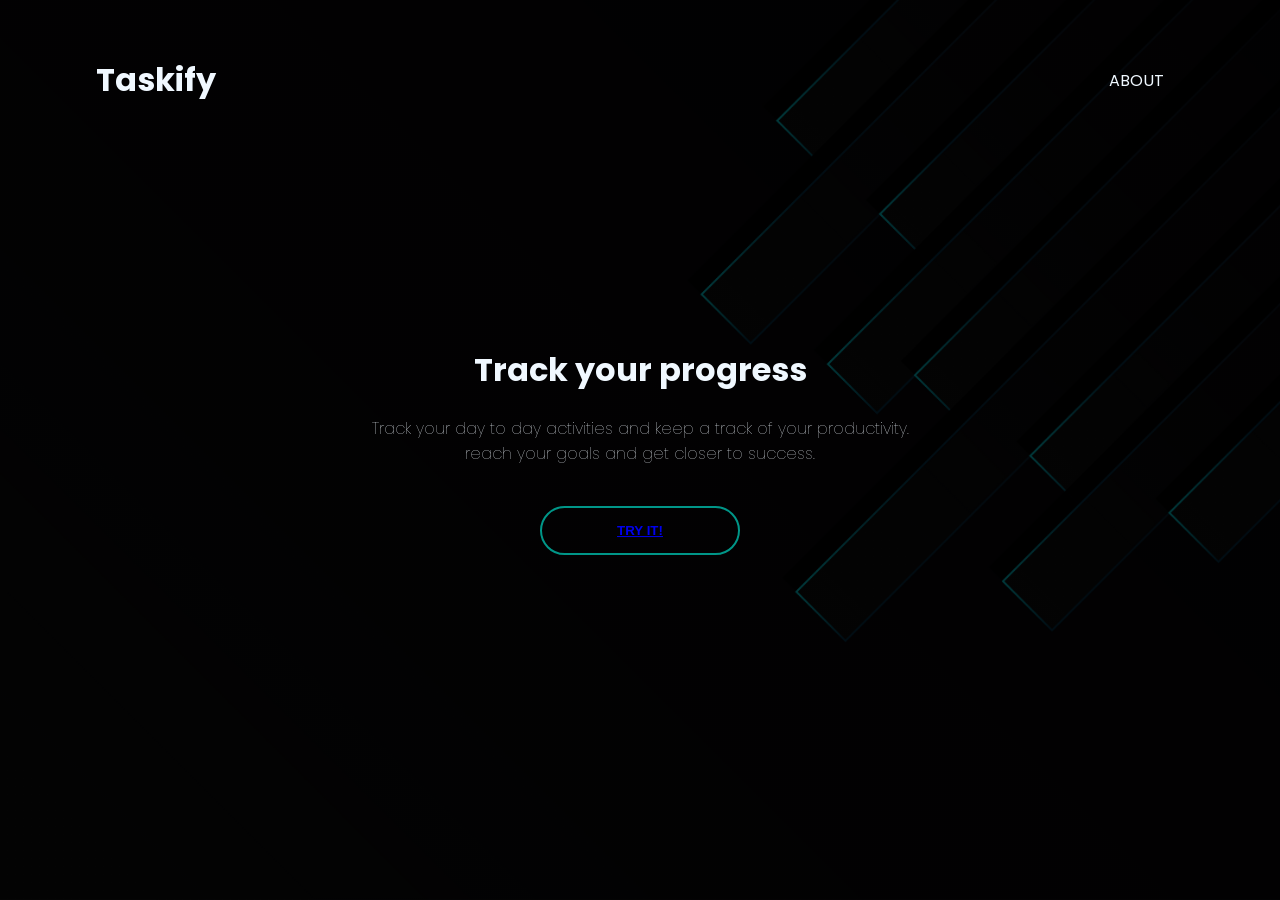
<file: src/index.html>
<!DOCTYPE html>
<html lang="en">
  <head>
    <meta charset="UTF-8" />
    <meta name="viewport" content="width=device-width, initial-scale=1.0" />
    <title>Taskify</title>
    <link rel="stylesheet" href="styles.css" />
    <link rel="preconnect" href="https://fonts.googleapis.com" />
    <link rel="preconnect" href="https://fonts.gstatic.com" crossorigin />
    <link
      href="https://fonts.googleapis.com/css2?family=Poppins:wght@200&display=swap"
      rel="stylesheet"
    />
    <script defer src="./index.js"></script>
  </head>
  <body>
    <div class="banner">
      <div class="navbar">
        <h1 class="logo">Taskify</h1>
        <ul>
          <li><a href="about.html">About</a></li>
        </ul>
      </div>
      <div class="content">
        <h1>Track your progress</h1>
        <p>
          Track your day to day activities and keep a track of your
          productivity.<br />
          reach your goals and get closer to success.
        </p>
        <div>
          <button type="button" id="tryit">
            <span></span><a href="dashboard.html">TRY IT!</a>
          </button>
        </div>
      </div>
    </div>
  </body>
</html>
</file>
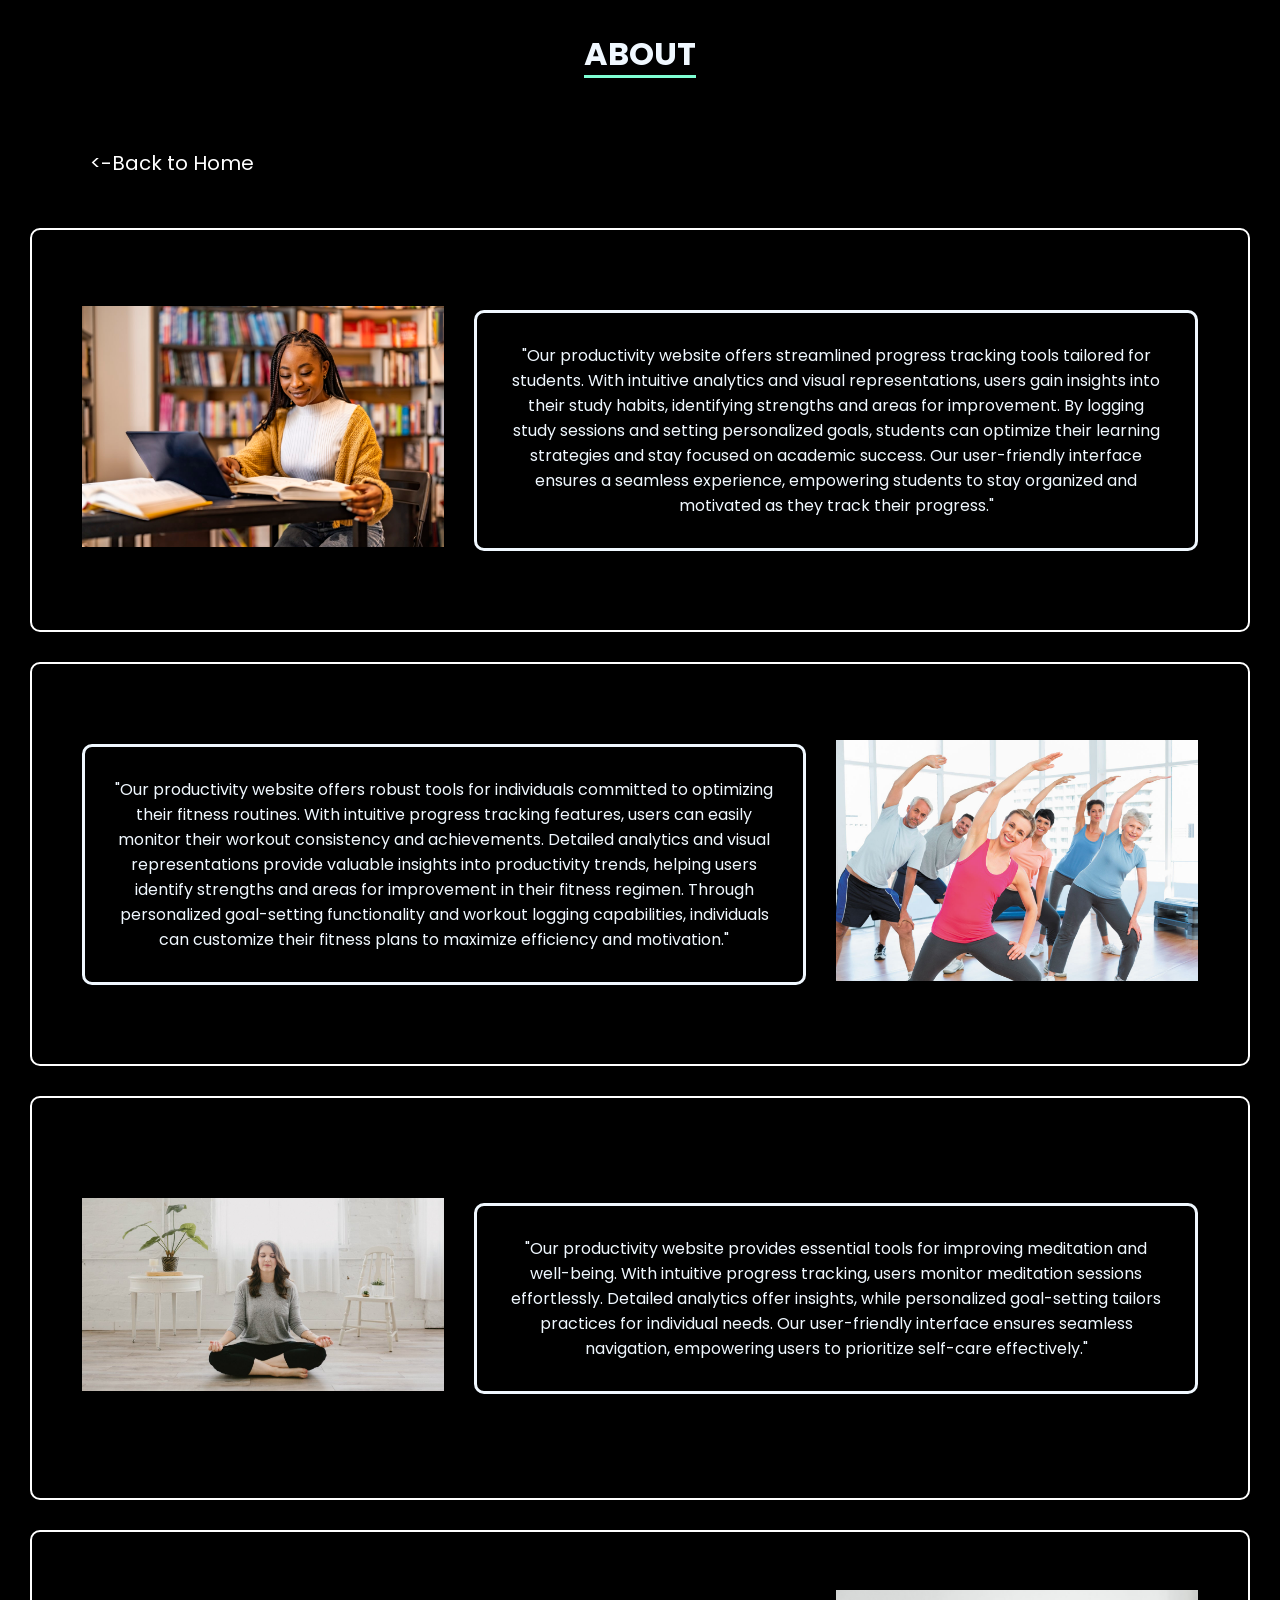
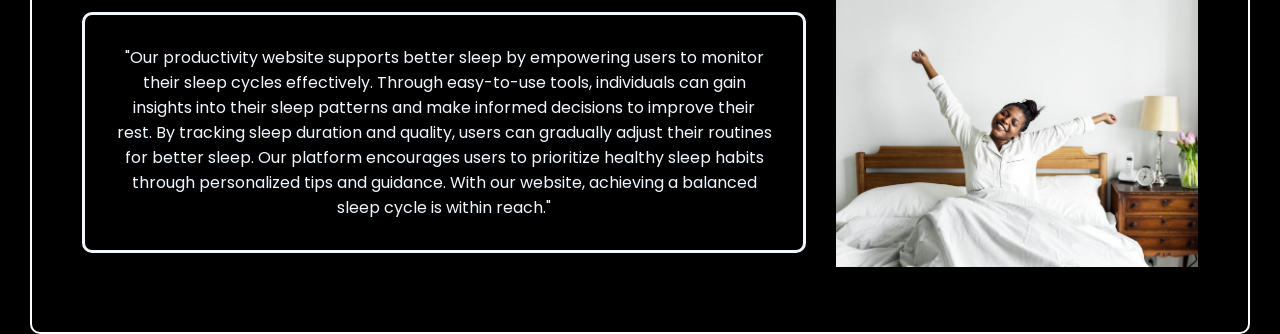
<file: src/about.html>
<!DOCTYPE html>
<html lang="en">
  <head>
    <meta charset="UTF-8" />
    <meta name="viewport" content="width=device-width, initial-scale=1.0" />
    <title>About Taskify</title>
    <link rel="stylesheet" href="about.css" />
  </head>
  <body>
    <h1>ABOUT</h1>
    <nav>
      <ul>
        <li><a href="index.html"><-Back to Home</a></li>
      </ul>
    </nav>
    <div class="introduction-custom">
      <div class="introduction-image-custom">
        <img src="study.jpg" alt="img" class="intro-image-custom" />
      </div>

      <div class="introduction-content-custom">
        "Our productivity website offers streamlined progress tracking tools
        tailored for students. With intuitive analytics and visual
        representations, users gain insights into their study habits,
        identifying strengths and areas for improvement. By logging study
        sessions and setting personalized goals, students can optimize their
        learning strategies and stay focused on academic success. Our
        user-friendly interface ensures a seamless experience, empowering
        students to stay organized and motivated as they track their progress."
      </div>
    </div>
    <div class="introduction-custom2">
      <div class="introduction-content-custom">
        "Our productivity website offers robust tools for individuals committed
        to optimizing their fitness routines. With intuitive progress tracking
        features, users can easily monitor their workout consistency and
        achievements. Detailed analytics and visual representations provide
        valuable insights into productivity trends, helping users identify
        strengths and areas for improvement in their fitness regimen. Through
        personalized goal-setting functionality and workout logging
        capabilities, individuals can customize their fitness plans to maximize
        efficiency and motivation."
      </div>

      <div class="introduction-image-custom">
        <img src="fitness.jpg" alt="img" class="intro-image-custom" />
      </div>
    </div>

    <div class="introduction-custom">
      <div class="introduction-image-custom">
        <img src="meditate.jpg" alt="img" class="intro-image-custom" />
      </div>

      <div class="introduction-content-custom">
        "Our productivity website provides essential tools for improving
        meditation and well-being. With intuitive progress tracking, users
        monitor meditation sessions effortlessly. Detailed analytics offer
        insights, while personalized goal-setting tailors practices for
        individual needs. Our user-friendly interface ensures seamless
        navigation, empowering users to prioritize self-care effectively."
      </div>
    </div>

    <div class="introduction-custom2">
      <div class="introduction-content-custom">
        "Our productivity website supports better sleep by empowering users to
        monitor their sleep cycles effectively. Through easy-to-use tools,
        individuals can gain insights into their sleep patterns and make
        informed decisions to improve their rest. By tracking sleep duration and
        quality, users can gradually adjust their routines for better sleep. Our
        platform encourages users to prioritize healthy sleep habits through
        personalized tips and guidance. With our website, achieving a balanced
        sleep cycle is within reach."
      </div>

      <div class="introduction-image-custom">
        <img src="sleep.jpg" alt="img" class="intro-image-custom" />
      </div>
    </div>
  </body>
</html>
</file>
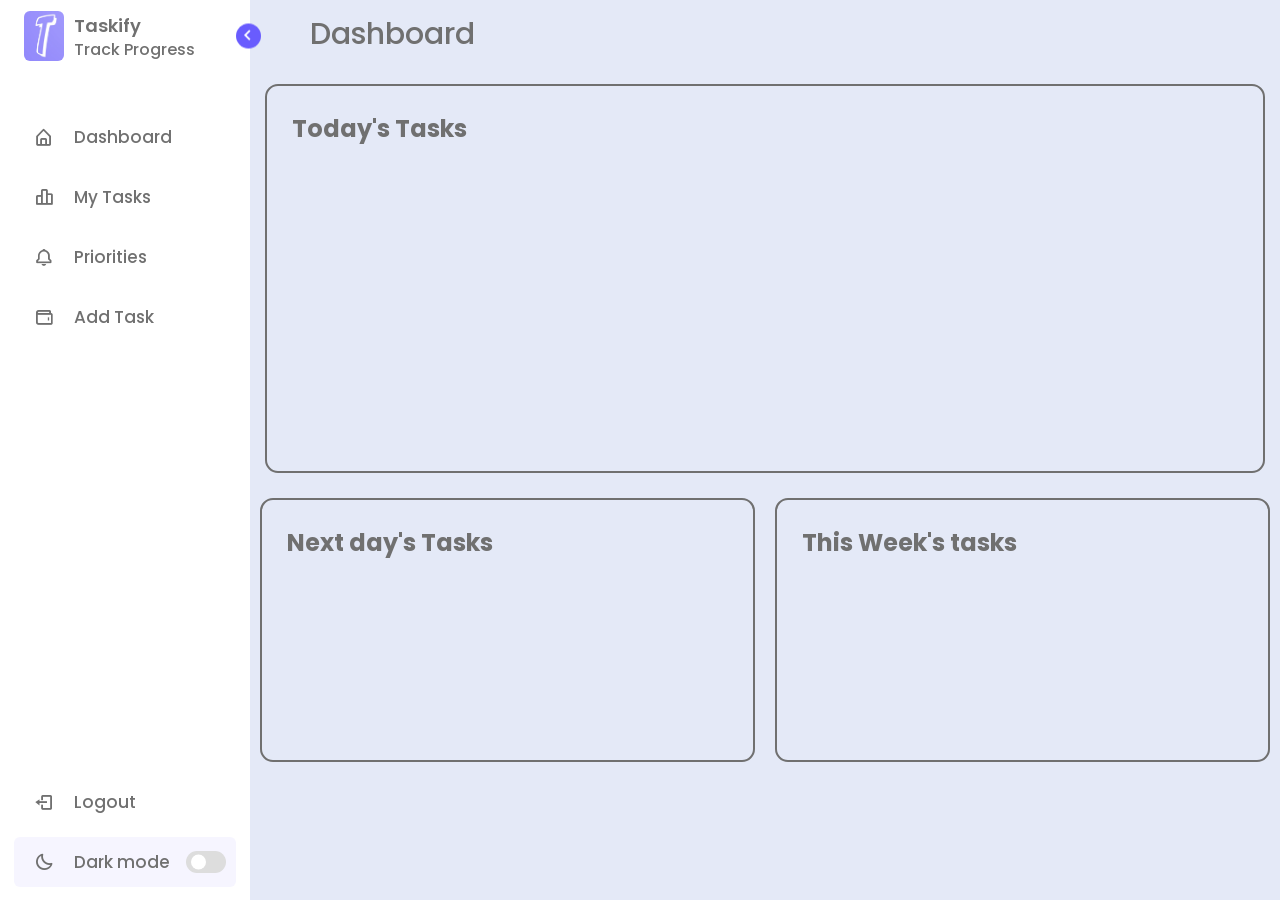
<file: src/dashboard.html>
<!DOCTYPE html>
<html lang="en">
  <head>
    <meta charset="UTF-8" />
    <meta http-equiv="X-UA-Compatible" content="IE=edge" />
    <meta name="viewport" content="width=device-width, initial-scale=1.0" />

    <!----======== CSS ======== -->
    <link rel="stylesheet" href="dashboard.css" />
    <link rel="stylesheet" href="./detailsCard.css" />
    <link rel="stylesheet" href="./dialog.css" />

    <!----===== Boxicons CSS ===== -->
    <link
      href="https://unpkg.com/boxicons@2.1.1/css/boxicons.min.css"
      rel="stylesheet"
    />
    <link rel="icon" href="date:," />

    <title>Dashboard</title>
  </head>
  <body>
    <nav class="sidebar close">
      <header>
        <div class="image-text">
          <span class="image">
            <img src="logo.png" alt="" />
          </span>

          <div class="text logo-text">
            <span class="name">Taskify</span>
            <span class="profession">Track Progress</span>
          </div>
        </div>

        <i class="bx bx-chevron-right toggle"></i>
      </header>

      <div class="menu-bar">
        <div class="menu">
          <ul class="menu-links">
            <li class="nav-link">
              <a href="dashboard.html" onclick="loadContent('dashboard.html')">
                <i class="bx bx-home-alt icon"></i>
                <span class="text nav-text">Dashboard</span>
              </a>
            </li>

            <li class="nav-link">
              <a href="mytasks.html" onclick="loadContent('mytasks.html')">
                <i class="bx bx-bar-chart-alt-2 icon"></i>
                <span class="text nav-text">My Tasks</span>
              </a>
            </li>

            <li class="nav-link">
              <a
                href="urgenttasks.html"
                onclick="loadContent('urgenttasks.html')"
              >
                <i class="bx bx-bell icon"></i>
                <span class="text nav-text">Priorities</span>
              </a>
            </li>

            <li class="nav-link">
              <a href="addtask.html" onclick="loadContent('addtask.html')">
                <i class="bx bx-wallet icon"></i>
                <span class="text nav-text">Add Task</span>
              </a>
            </li>
          </ul>
        </div>

        <div class="bottom-content">
          <li class="">
            <a href="index.html">
              <i class="bx bx-log-out icon"></i>
              <span class="text nav-text">Logout</span>
            </a>
          </li>

          <li class="mode">
            <div class="sun-moon">
              <i class="bx bx-moon icon moon"></i>
              <i class="bx bx-sun icon sun"></i>
            </div>
            <span class="mode-text text">Dark mode</span>

            <div class="toggle-switch">
              <span class="switch"></span>
            </div>
          </li>
        </div>
      </div>
    </nav>

    <section class="home">
      <div class="text">Dashboard</div>
      <div class="dashboard-box">
        <div class="content-container">
          <div class="TodaysTasks">
            <h2>Today's Tasks</h2>

            <div class="Task"></div>
          </div>

          <div class="subcontainer">
            <div class="NextdayTasks">
              <h2>Next day's Tasks</h2>
              <div class="nextDayTasksContainer"></div>
            </div>
            <div class="ThisWeeksTasks">
              <h2>This Week's tasks</h2>
              <div class="thisWeeksTasksContainer"></div>
            </div>
          </div>
        </div>
      </div>
      <!-- Details page -->

      <div class="details-box" hidden></div>
    </section>

    <script src="toggleTheme.js"></script>
    <script type="module" src="dashboard.js"></script>
  </body>
</html>
</file>
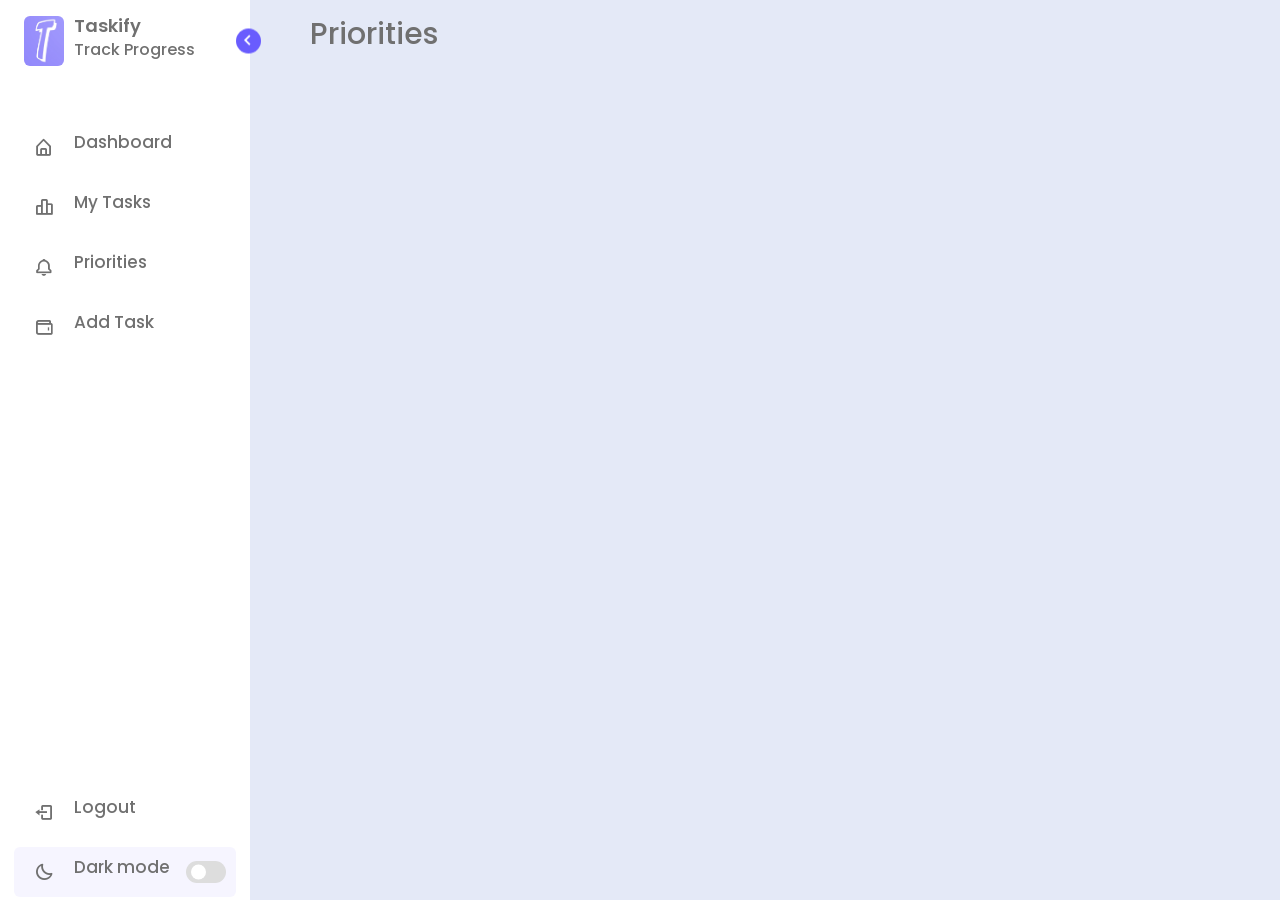
<file: src/urgenttasks.html>
<!DOCTYPE html>
<html lang="en">
  <head>
    <meta charset="UTF-8" />
    <meta name="viewport" content="width=device-width, initial-scale=1.0" />
    <title>Taskify</title>
    <link rel="stylesheet" href="dashboard.css" />
    <link
      href="https://unpkg.com/boxicons@2.1.1/css/boxicons.min.css"
      rel="stylesheet"
    />
    <link rel="stylesheet" href="urgentTasks.css" />
    <link rel="stylesheet" href="./detailsCard.css" />
    <link rel="stylesheet" href="./dialog.css" />
  </head>
  <body>
    <nav class="sidebar close">
      <header>
        <div class="image-text">
          <span class="image">
            <img src="logo.png" alt="" />
          </span>

          <div class="text logo-text">
            <span class="name">Taskify</span>
            <span class="profession">Track Progress</span>
          </div>
        </div>

        <i class="bx bx-chevron-right toggle"></i>
      </header>

      <div class="menu-bar">
        <div class="menu">
          <ul class="menu-links">
            <li class="nav-link">
              <a href="dashboard.html" onclick="loadContent('dashboard.html')">
                <i class="bx bx-home-alt icon"></i>
                <span class="text nav-text">Dashboard</span>
              </a>
            </li>

            <li class="nav-link">
              <a href="mytasks.html" onclick="loadContent('mytasks.html')">
                <i class="bx bx-bar-chart-alt-2 icon"></i>
                <span class="text nav-text">My Tasks</span>
              </a>
            </li>

            <li class="nav-link">
              <a
                href="urgenttasks.html"
                onclick="loadContent('urgenttasks.html')"
              >
                <i class="bx bx-bell icon"></i>
                <span class="text nav-text">Priorities</span>
              </a>
            </li>

            <li class="nav-link">
              <a href="addtask.html" onclick="loadContent('addtask.html')">
                <i class="bx bx-wallet icon"></i>
                <span class="text nav-text">Add Task</span>
              </a>
            </li>
          </ul>
        </div>

        <div class="bottom-content">
          <li class="">
            <a href="index.html">
              <i class="bx bx-log-out icon"></i>
              <span class="text nav-text">Logout</span>
            </a>
          </li>

          <li class="mode">
            <div class="sun-moon">
              <i class="bx bx-moon icon moon"></i>
              <i class="bx bx-sun icon sun"></i>
            </div>
            <span class="mode-text text">Dark mode</span>

            <div class="toggle-switch">
              <span class="switch"></span>
            </div>
          </li>
        </div>
      </div>
    </nav>

    <section class="home">
      <h1 class="text">Priorities</h1>
      <div class="urgent-tasks-container"></div>
      <div class="details-box" hidden></div>
    </section>
    <script src="toggleTheme.js"></script>
    <script type="module" src="urgentTasks.js"></script>
  </body>
</html>
</file>
<file: src/styles.css>
body{
    margin: 0;
    padding: 0;
    font-family: 'Poppins', sans-serif;
}

.banner{
    height:100vh;
    width: 100%;
    background-image:linear-gradient(rgba(0,0,0,0.75),rgba(0,0,0,0.75)),url(home-bg.jpg) ;
    background-size: cover;
    background-position: center;
}

.navbar{
    width: 85%;
    margin:auto;
    padding: 35px 0;
    display: flex;
    align-items: center;
    justify-content: space-between;
}

.logo{
    color: aliceblue;
}

.navbar ul li{
    list-style: none;
    display: inline-block;
    margin: 0 20px;
    position: relative;
}

.navbar ul li a{
    text-decoration: none;
    color:aliceblue;
    text-transform: uppercase;

}

.navbar ul li::after{
    content: '';
    height:3px;
    width:0;
    background: #009688;
    position: absolute;
    left:0;
    bottom:-10px;
    transition: 0.5s;
}

.navbar ul li:hover::after{
    width:100%;

}

.content{
    width:100%;
    position: absolute;
    top:50%;
    transform: translateY(-50%);
    text-align: center;
    color: aliceblue;
}
.contenth1{
    font-size: 70px ;
    margin-top:80px;
}

.content p{
    margin: 20px auto;
    font-weight: 100;
    line-height: 25px;
}

button{
    width: 200px;
    padding: 15px 0;
    text-align: center;
    margin: 20px 10px;
    border-radius: 25px;
    font-weight: bold;
    border: 2px solid #009688;
    background: transparent;
    color: aliceblue;
    cursor: pointer;
    position: relative;
    overflow: hidden;
}

span{
    background: #009688;
    height: 100%;
    width: 0;
    border-radius: 25px;
    position: absolute;
    left: 0;
    bottom:0;
    z-index:-1;
}

button:hover span{
    width: 100%;
}
button:hover{
    border: none;
}
</file>
<file: src/about.css>
@import url("https://fonts.googleapis.com/css2?family=Poppins:wght@300;400;500;600;700&display=swap");
.introduction-custom {
  display: grid;
  grid-template-columns: 1fr 2fr;
  gap: 30px;
  height: 300px;
  padding: 50px;
  border: 2px solid white;
  margin: 30px;
  border-radius: 10px;
}

nav ul {
  list-style-type: none;
  margin: 50px;
  padding: 0;
}
nav ul li {
  display: inline;
}

nav ul li a {
  padding: 10px 20px;
  text-decoration: none;
  color: white;
  margin: 20px;
  font-size: 20px;
}

nav ul li a:hover {
  background-color: white;
  color: rgb(40, 219, 219);
  border-radius: 15px;
}
.introduction-custom .introduction-image-custom {
  animation: slideInImage 3s ease forwards;
  align-items: center;
  margin: auto auto;
}

.introduction-custom .intro-image-custom {
  max-height: 100%;
  max-width: 100%;
}

@keyframes slideInImage {
  from {
    transform: translateY(100%);
    opacity: 0;
  }
  to {
    transform: translateY(0);
    opacity: 1;
  }
}

@keyframes slideInContent {
  from {
    transform: translateY(-100%);
    opacity: 0;
  }
  to {
    transform: translateX(0);
    opacity: 1;
  }
}

.introduction-custom .introduction-content-custom {
  padding: 30px;
  color: aliceblue;
  border: 3px solid aliceblue;
  border-radius: 10px;
  text-align: center;
  margin: auto auto;
  animation: slideInContent 3s ease forwards;
}

h1 {
  padding: 20px;
  margin: 10px;
  color: aliceblue;
  text-align: center;
  text-decoration: underline;
  text-underline-offset: 10px;
  text-decoration-color: aquamarine;
}

* {
  margin: 0;
  padding: 0;
  font-family: "Poppins", sans-serif;
  background-color: black;
  /* overflow: hidden; */
}
.introduction-custom2 {
  display: grid;
  grid-template-columns: 2fr 1fr;
  gap: 30px;
  height: 300px;
  padding: 50px;
  border: 2px solid white;
  margin: 30px;
  border-radius: 10px;
}
.introduction-custom2 .introduction-image-custom {
  animation: slideInImage 3s ease forwards;
  align-items: center;
  margin: auto auto;
}

.introduction-custom2 .intro-image-custom {
  max-height: 100%;
  max-width: 100%;
}
.introduction-custom2 .introduction-content-custom {
  padding: 30px;
  color: aliceblue;
  border: 3px solid aliceblue;
  border-radius: 10px;
  text-align: center;
  margin: auto auto;
  animation: slideInContent 3s ease forwards;
}

body,
html {
  margin: 0;
  padding: 0;
  height: 100%;
}
</file>
<file: src/dashboard.css>
@import url("https://fonts.googleapis.com/css2?family=Poppins:wght@300;400;500;600;700&display=swap");
* {
  margin: 0;
  padding: 0;
  box-sizing: border-box;
  font-family: "Poppins", sans-serif;
}

:root {
  /* ===== Colors ===== */
  --body-color: #e4e9f7;
  --sidebar-color: #fff;
  --primary-color: #695cfe;
  --primary-color-light: #f6f5ff;
  --toggle-color: #ddd;
  --text-color: #707070;

  /* ====== Transition ====== */
  --tran-03: all 0.2s ease;
  --tran-03: all 0.3s ease;
  --tran-04: all 0.3s ease;
  --tran-05: all 0.3s ease;
}

body {
  min-height: 100vh;
  background-color: var(--body-color);
  transition: var(--tran-05);
}

::selection {
  background-color: var(--primary-color);
  color: #fff;
}

body.dark {
  --body-color: #18191a;
  --sidebar-color: #242526;
  --primary-color: #3a3b3c;
  --primary-color-light: #3a3b3c;
  --toggle-color: #fff;
  --text-color: #ccc;
}

/* utilities */
.hidden {
  display: none !important;
}

/* ===== Sidebar ===== */
.sidebar {
  position: fixed;
  top: 0;
  left: 0;
  height: 100%;
  width: 250px;
  padding: 10px 14px;
  background: var(--sidebar-color);
  transition: var(--tran-05);
  z-index: 100;
}
.sidebar.close {
  width: 88px;
}

/* ===== Reusable code - Here ===== */
.sidebar li {
  height: 50px;
  list-style: none;
  display: flex;
  align-items: center;
  margin-top: 10px;
}

.sidebar header .image,
.sidebar .icon {
  min-width: 60px;
  border-radius: 6px;
}

.sidebar .icon {
  min-width: 60px;
  border-radius: 6px;
  height: 100%;
  display: flex;
  align-items: center;
  justify-content: center;
  font-size: 20px;
}

.sidebar .text,
.sidebar .icon {
  color: var(--text-color);
  transition: var(--tran-03);
}

.sidebar .text {
  font-size: 17px;
  font-weight: 500;
  white-space: nowrap;
  opacity: 1;
}
.sidebar.close .text {
  opacity: 0;
}
/* =========================== */

.sidebar header {
  position: relative;
}

.sidebar header .image-text {
  display: flex;
  align-items: center;
}
.sidebar header .logo-text {
  display: flex;
  flex-direction: column;
}
header .image-text .name {
  margin-top: 2px;
  font-size: 18px;
  font-weight: 600;
}

header .image-text .profession {
  font-size: 16px;
  margin-top: -2px;
  display: block;
}

.sidebar header .image {
  display: flex;
  align-items: center;
  justify-content: center;
}

.sidebar header .image img {
  width: 40px;
  border-radius: 6px;
}

.sidebar header .toggle {
  position: absolute;
  top: 50%;
  right: -25px;
  transform: translateY(-50%) rotate(180deg);
  height: 25px;
  width: 25px;
  background-color: var(--primary-color);
  color: var(--sidebar-color);
  border-radius: 50%;
  display: flex;
  align-items: center;
  justify-content: center;
  font-size: 22px;
  cursor: pointer;
  transition: var(--tran-05);
}

body.dark .sidebar header .toggle {
  color: var(--text-color);
}

.sidebar.close .toggle {
  transform: translateY(-50%) rotate(0deg);
}

.sidebar .menu {
  margin-top: 40px;
}

.sidebar li.search-box {
  border-radius: 6px;
  background-color: var(--primary-color-light);
  cursor: pointer;
  transition: var(--tran-05);
}

.sidebar li.search-box input {
  height: 100%;
  width: 100%;
  outline: none;
  border: none;
  background-color: var(--primary-color-light);
  color: var(--text-color);
  border-radius: 6px;
  font-size: 17px;
  font-weight: 500;
  transition: var(--tran-05);
}
.sidebar li a {
  list-style: none;
  height: 100%;
  background-color: transparent;
  display: flex;
  align-items: center;
  height: 100%;
  width: 100%;
  border-radius: 6px;
  text-decoration: none;
  transition: var(--tran-03);
}

.sidebar li a:hover {
  background-color: var(--primary-color);
}
.sidebar li a:hover .icon,
.sidebar li a:hover .text {
  color: var(--sidebar-color);
}
body.dark .sidebar li a:hover .icon,
body.dark .sidebar li a:hover .text {
  color: var(--text-color);
}

.sidebar .menu-bar {
  height: calc(100% - 55px);
  display: flex;
  flex-direction: column;
  justify-content: space-between;
  overflow-y: scroll;
}
.menu-bar::-webkit-scrollbar {
  display: none;
}
.sidebar .menu-bar .mode {
  border-radius: 6px;
  background-color: var(--primary-color-light);
  position: relative;
  transition: var(--tran-05);
}

.menu-bar .mode .sun-moon {
  height: 50px;
  width: 60px;
}

.mode .sun-moon i {
  position: absolute;
}
.mode .sun-moon i.sun {
  opacity: 0;
}
body.dark .mode .sun-moon i.sun {
  opacity: 1;
}
body.dark .mode .sun-moon i.moon {
  opacity: 0;
}

.menu-bar .bottom-content .toggle-switch {
  position: absolute;
  right: 0;
  height: 100%;
  min-width: 60px;
  display: flex;
  align-items: center;
  justify-content: center;
  border-radius: 6px;
  cursor: pointer;
}
.toggle-switch .switch {
  position: relative;
  height: 22px;
  width: 40px;
  border-radius: 25px;
  background-color: var(--toggle-color);
  transition: var(--tran-05);
}

.switch::before {
  content: "";
  position: absolute;
  height: 15px;
  width: 15px;
  border-radius: 50%;
  top: 50%;
  left: 5px;
  transform: translateY(-50%);
  background-color: var(--sidebar-color);
  transition: var(--tran-04);
}

body.dark .switch::before {
  left: 20px;
}

.home {
  position: absolute;
  top: 0;
  top: 0;
  left: 250px;
  height: 100vh;
  width: calc(100% - 250px);
  background-color: var(--body-color);
  transition: var(--tran-05);
}
.home .text {
  font-size: 30px;
  font-weight: 500;
  color: var(--text-color);
  padding: 12px 60px;
}

.sidebar.close ~ .home {
  left: 78px;
  height: 100vh;
  width: calc(100% - 78px);
}
body.dark .home .text {
  color: var(--text-color);
}

/* dashboard main */
.home .addNewTask {
  border: 2px solid black;
  padding: 10px;
  border-radius: 16px;
  margin: 15px;
  color: var(--text-color);
  border: 2px solid var(--text-color);
}

.Task {
  padding: 0 10px;
  padding-inline: 15px;
  margin: 15px;
  color: var(--text-color);
  height: 270px;
  overflow-y: scroll;
  display: flex;
  flex-direction: column;
  gap: 15px;
}

.Task::-webkit-scrollbar {
  display: none;
}

.Task > *:not(:last-child) {
  border-bottom: 2px solid var(--text-color);
  padding-bottom: 20px;
}

.Task-name {
  display: flex;
  justify-content: space-between;
  align-items: center;
}

.task-brief {
  display: flex;
  gap: 10px;
  align-items: center;
}

.fix-flex {
  display: flex;
}

.progress-container {
  display: flex;
  flex-direction: column;
  align-items: center;
  justify-content: center;
  /* accent-color: #46a2a9; */
}

.progress-bar {
  width: 200px;
}

.details-btn {
  background-color: #45a2a9;
  color: #f7f7f7;
  padding: 2px 10px;
  border-radius: 20px;
  cursor: pointer;
}

.details {
  display: flex;
  align-items: center;
  margin-top: 10px;
  margin-left: 32.5px;
}

.details > *:not(:last-child) {
  border-right: 2px solid #555;
  margin-right: 10px;
  padding-right: 10px;
}

.date {
  display: flex;
  gap: 5px;
  align-items: center;
}

.arrow-icon {
  margin-left: auto;
}

.home .TodaysTasks {
  padding: 25px;
  border-radius: 13px;
  margin: 15px;
  color: var(--text-color);
  border: 2px solid var(--text-color);
}

.home .subcontainer {
  display: grid;
  grid-template-columns: 1fr 1fr;
}

.home .NextdayTasks {
  padding: 25px;
  border-radius: 13px;
  margin: 10px;
  color: var(--text-color);
  border: 2px solid var(--text-color);
}

.nextDayTasksContainer,
.thisWeeksTasksContainer {
  margin-top: 15px;
  padding-inline: 15px;
  height: 160px;
  display: flex;
  flex-direction: column;
  gap: 15px;
  overflow-y: scroll;
}

.nextDayTasksContainer::-webkit-scrollbar,
.thisWeeksTasksContainer::-webkit-scrollbar {
  display: none;
}

.home .ThisWeeksTasks {
  border: 2px solid black;
  padding: 25px;
  border-radius: 13px;
  margin: 10px;
  color: var(--text-color);
  border: 2px solid var(--text-color);
}

/* addtask.css */
.addtask-container {
  color: var(--text-color);
  border: 2px solid var(--text-color);
  border-radius: 20px;
  height: auto;
  /* width: auto; */
  margin: 3%;
  padding: 15px;
}

.addtask-container .form-custom {
  display: grid;
  grid-template-columns: 1fr 1fr 1fr;
  gap: 20px;
  margin: 20px;
}

.addtask-container .form-custom .field {
  /* border: 4px solid black; */
  width: 320px;
  height: 50px;
  border-radius: 10px;
  border: 1px solid #294fb7;
  padding: 5px;
  margin: 10px;
  margin-left: 0px;
}

.priority label {
  padding: 10px;
  /* margin: 10px; */
  padding-left: 2px;
  /* margin-left: 2px; */
}

.priority #priority-name {
  padding: 20px;
  margin-right: 83px;
}

.priority,
.recurring-period,
.duration-type {
  padding: 10px;
}

.recurring-period #recurring-period-name {
  padding: 20px;
  margin-right: 10px;
}

.duration-type #duration-period-name {
  padding: 20px;
  margin-right: 10px;
}

.addtask-container .addbutton #addb {
  border: #695cfe;
  border-radius: 30px;
  background-color: #695cfe;
  padding: 15px;
  width: 250px;
  color: aquamarine;
  cursor: pointer;
}

.addtask-container .addbutton {
  margin-left: 40%;
}

select {
  border: none;
  padding: 10px 20px;
  border-radius: 15px;
  border: 1px solid #294fb7;
}

select:focus {
  outline: none;
}
/* mytasks.css */

.mytasks-container .tasks-details {
  display: grid;
  grid-template-columns: 0.25fr 1fr 1fr 1fr 1fr;
  margin: 30px;
  gap: 10px;
  border-top: 2px solid black;
  border-bottom: 2px solid black;
  color: var(--text-color);
  border: 2px solid var(--text-color);
}

.mytasks-container .mytasks {
  padding: 5px;
  margin: 20px;
  /* border: 2px solid black; */
  text-align: center;
}

.mytasks-container #details-button button {
  background-color: #45a2a9;
  width: 50%;
  border-radius: 15px;
  border: 2px solid transparent;
}

.mytasks-container #sno {
  width: 40px;
  height: 40px;
  background-color: #45a2a9;
  border-radius: 100%;
  border: 2px solid transparent;
  font-size: 20px;
}

.mytasks-container #task-name {
  text-align: left;
  margin-left: 0px;
}

.bar1,
.bar2,
.bar3 {
  width: 35px;
  height: 5px;
  background-color: var(--text-color);
  margin: 6px 0;
  transition: 0.4s;
}

.change .bar1 {
  transform: translate(0, 11px) rotate(-45deg);
}

/* Fade out the second bar */
.change .bar2 {
  opacity: 0;
}

/* Rotate last bar */
.change .bar3 {
  transform: translate(0, -11px) rotate(45deg);
}
/* URGENT TASKS */

/* add task date picker */
.priority-date-picker {
  display: flex;
  gap: 20px;
  justify-content: space-around;
  margin: 20px 0;
}
</file>
<file: src/detailsCard.css>
*,
*::before,
*::after {
  margin: 0;
  padding: 0;
  box-sizing: border-box;
}

:root {
  /* ===== Colors ===== */
  --body-color: #e4e9f7;
  --sidebar-color: #fff;
  --primary-color: #695cfe;
  --primary-color-light: #f6f5ff;
  --toggle-color: #ddd;
  --text-color: #707070;

  /* ====== Transition ====== */
  --tran-03: all 0.2s ease;
  --tran-03: all 0.3s ease;
  --tran-04: all 0.3s ease;
  --tran-05: all 0.3s ease;
}

body {
  min-height: 100vh;
  background-color: var(--body-color);
  transition: var(--tran-05);
}

::selection {
  background-color: var(--primary-color);
  color: #fff;
}

body.dark {
  --body-color: #18191a;
  --sidebar-color: #242526;
  --primary-color: #3a3b3c;
  --primary-color-light: #3a3b3c;
  --toggle-color: #fff;
  --text-color: #ccc;
}

.details-box {
  max-width: 1080px;
  margin: 0 auto;
  margin-top: 20px;
  border-radius: 30px;
  overflow: hidden;
  color: var(--text-color);
  border: 4px solid var(--text-color);
}

.details-box__header {
  display: flex;
  padding-inline: 20px;
  padding-top: 25px;
}

.details-box__header i {
  font-size: 40px;
  cursor: pointer;
}

.details-box__header-inner-container {
  margin-left: auto;
  display: flex;
  gap: 20px;
}

.details-box__main {
  display: grid;
  grid-template-columns: 1.75fr 1fr 1fr 1fr;
  gap: 10px;
  /* row-gap: 50px; */
  row-gap: 30px;
  place-items: center;
  padding: 10px;
  /* height: 680px; */
  /* height: 580px; */
  width: 100%;
  /* background: green; */
  /* margin-top: -25px; */
}

.details-box__heading-outer-container {
  display: flex;
  gap: 20px;
  align-items: center;
  padding: 10px;
  /* background: pink; */
}

.task-no {
  font-size: 25px;
  padding: 8px 20px;
  background: #45a2a9;
  border-radius: 50%;
}

.details-box__heading-inner-container {
  display: flex;
  flex-direction: column;
}

.details-box__task-name {
  text-align: center;
  /* text-align: left; */
  font-size: 35px;
  font-weight: 600;
}

.details-box__task-description {
  font-size: 15px;
  /* text-align: left; */
  text-align: center;
}

.details-box__category {
  position: relative;
  /* background: pink; */
}

.details-box__category::before {
  content: "";
  position: absolute;
  left: -150%;
  top: 33%;
  display: inline-block;
  height: 10px;
  width: 10px;
  border-radius: 50%;
  background: #45a2a9;
}

.details-box__start-date {
  justify-self: left;
}

.details-box__streak {
  display: flex;
  gap: 10px;
  align-items: center;
  grid-column-start: 1;
  justify-self: center;
}

.details-box__progress {
  display: flex;
  gap: 20px;
  align-items: center;
  grid-column-start: span 3;
  justify-self: center;
}

.details-box__progress-circle {
  height: 180px;
  width: 180px;
  background: conic-gradient(#45a2a9 90deg, #bcccbf 90deg 360deg);
  border-radius: 50%;
  display: grid;
  place-content: center;
  position: relative;
}

.details-box__progress-circle::before {
  content: "";
  position: absolute;
  top: 50%;
  right: 50%;
  height: 150px;
  width: 150px;
  border-radius: 50%;
  background: #18191a;
  transform: translate(50%, -50%);
}

.details-box__progress-value {
  z-index: 999;
  font-size: 30px;
}

.details-box__property {
  font-size: 20px;
  font-weight: 600px;
}

.details-box__tags-table {
  /* width: 230px; */
  width: 260px;
  display: flex;
  flex-direction: column;
  gap: 7px;
  padding: 10px;
  grid-column-start: span 2;
  /* grid-column-start: span 1; */
}

.details-box__tags-table-item {
  display: flex;
  align-items: center;
}

.details-tag {
  display: inline-block;
  text-align: center;
  /* width: 100px; */
  width: 125px;
  padding: 2px 15px;
  border-radius: 13px;
  background: #0e8c87;
  margin-left: auto;
}

.details-tag-high {
  background: maroon;
}

.details-tag-medium {
  background: darkorange;
}

.details-tag-low {
  background: green;
}

.details-box__subtasks-table {
  display: flex;
  flex-direction: column;
  gap: 15px;
  grid-column-start: span 2;
  justify-self: left;
}

/* .details-box__subtasks-table > .details-box__property {
  text-align: center;
} */

.details-box__subtasks-table-items {
  display: flex;
  flex-direction: column;
  gap: 10px;
}

.details-box__subtasks-table-item {
  display: flex;
  gap: 5px;
}

.details-box__subtasks-table-item i {
  font-size: 22.5px;
}

.graph {
  /* grid-column-start: span 1; */
  grid-column-start: span 4;
  width: 100%;
  margin-right: 20px;
}
</file>
<file: src/dialog.css>
dialog {
  padding: 20px;
  border-radius: 11px;
  position: fixed;
  top: 50%;
  left: 50%;
  transform: translate(-50%, -50%);
  border: none;
  box-shadow: 5px 5px 10px 5px rgba(0, 0, 0, 0.25),
    -5px -5px 10px 5px rgba(0, 0, 0, 0.25);
}

.dialog::backdrop {
  background: gray;
  opacity: 0.5;
}

dialog > div {
  display: flex;
  gap: 10px;
  margin-top: 30px;
}

.no-btn {
  margin-left: auto;
  padding: 3px 8px;
  cursor: pointer;
}

.yes-btn {
  padding: 3px 8px;
  cursor: pointer;
}
</file>
<file: src/urgentTasks.css>
*,
*::before,
*::after {
  margin: 0;
  padding: 0;
  box-sizing: border-box;
}

.text {
  margin-bottom: 10px;
}

.urgent-tasks-details {
  display: grid;
  grid-template-columns: 0.25fr 1fr 1fr 1fr;
  margin-inline: 30px;
  gap: 10px;
  color: var(--text-color);
  border-top: 2px solid var(--text-color);
}

.urgent-tasks-container .urgent-tasks {
  padding: 5px;
  margin: 20px;
  /* border: 2px solid black; */
  text-align: center;
}

.urgent-tasks-container #details-button button {
  background-color: #45a2a9;
  width: 50%;
  border-radius: 15px;
  border: 2px solid transparent;
}

.urgent-tasks-container #sno {
  width: 40px;
  height: 40px;
  background-color: #45a2a9;
  border-radius: 100%;
  border: 2px solid transparent;
  font-size: 20px;
}

.urgent-tasks-container #urgent-task-name {
  text-align: left;
  margin-left: 0px;
}

.urgent-tasks-container {
  width: 95%;
  margin: 0 auto;
}

.urgent-tasks-container .details-btn {
  align-self: center;
  justify-self: center;
}

/* .tag-high {
  background-color: rgb(246, 211, 211);
  border-radius: 30px;
  border: 1px solid transperant;
  width: 100px;
  height: 30px;
  font-size: 14px;
  color: rgb(219, 37, 37);
  text-align: center;
  padding: 5px;
  margin: 20px;
}

.tag-medium {
  background-color: rgb(255, 237, 186);
  color: rgb(180, 118, 3);
  border-radius: 30px;
  border: 1px solid transperant;
  width: 100px;
  height: 30px;
  font-size: 14px;
  text-align: center;
  padding: 5px;
  margin: 20px;
}

.tag-low {
  background-color: rgb(203, 255, 203);
  color: rgb(58, 150, 58);
  border-radius: 30px;
  border: 1px solid transperant;
  width: 100px;
  height: 30px;
  font-size: 14px;
  text-align: center;
  padding: 5px;
  margin: 20px;
} */

.tag-high {
  background-color: maroon;
  border-radius: 30px;
  border: 1px solid transperant;
  width: 100px;
  height: 30px;
  font-size: 14px;
  color: white;
  text-align: center;
  padding: 5px;
  margin: 20px;
}

.tag-medium {
  background-color: darkorange;
  color: white;
  border-radius: 30px;
  border: 1px solid transperant;
  width: 100px;
  height: 30px;
  font-size: 14px;
  text-align: center;
  padding: 5px;
  margin: 20px;
}

.tag-low {
  background-color: green;
  color: white;
  border-radius: 30px;
  border: 1px solid transperant;
  width: 100px;
  height: 30px;
  font-size: 14px;
  text-align: center;
  padding: 5px;
  margin: 20px;
}
</file>
